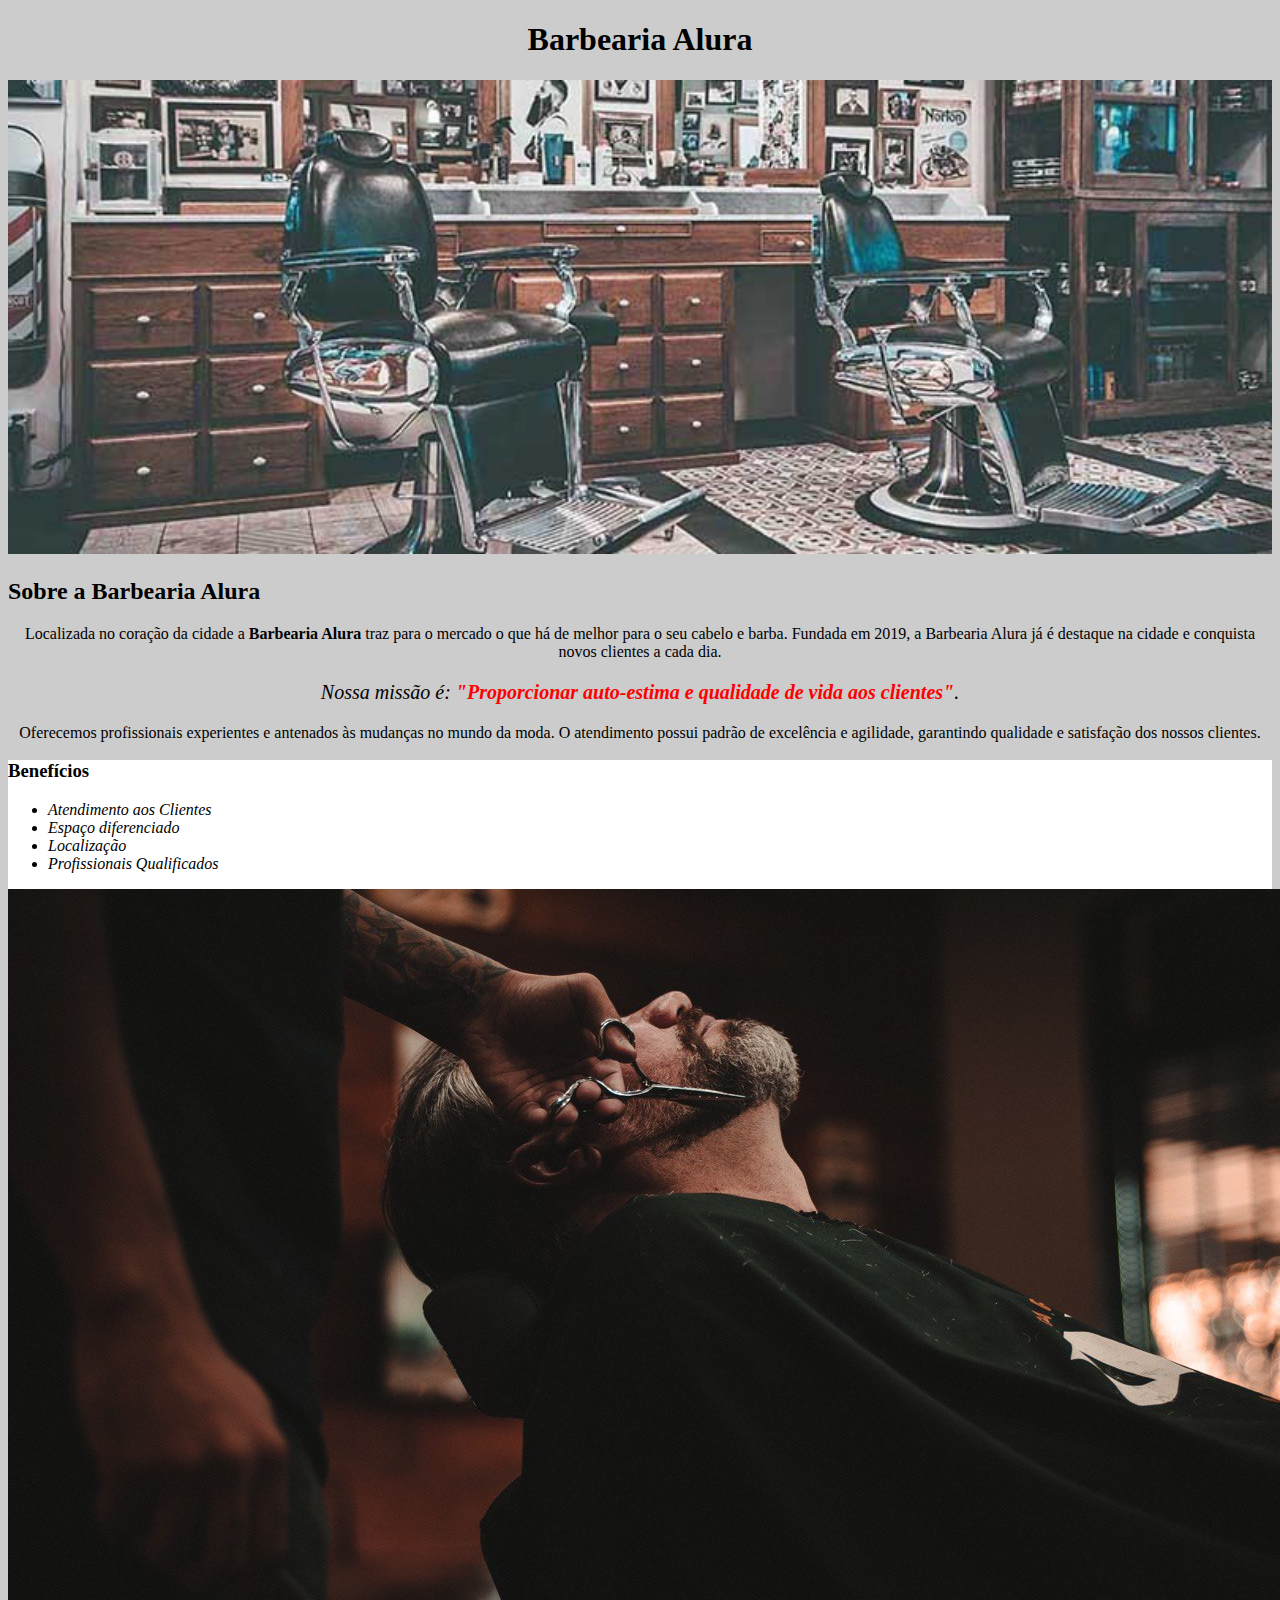
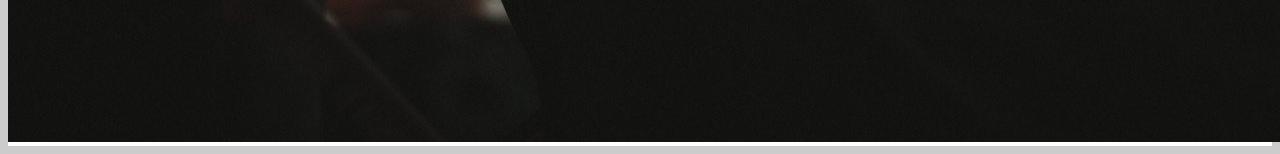
<file: index.html>
<!DOCTYPE html>
<html lang="pt-br">
	<head>
		<meta charset="UTF-8">
		<title>Barbearia Alura</title>
		<link rel="stylesheet" href="style.css">
	</head>

	<body>
        <header>
            <h1 class="titulo-principal">Barbearia Alura</h1>
        </header>
		<img id="banner" src="banner.jpg">
		<div class="principal">
			<h2 class="titulo-centralizado">Sobre a Barbearia Alura</h2>
	 
			<p>Localizada no coração da cidade a <strong>Barbearia Alura</strong> traz para o mercado o que há de melhor para o seu cabelo e barba. Fundada em 2019, a Barbearia Alura já é destaque na cidade e conquista novos clientes a cada dia.</p>

			<p id="missao"><em>Nossa missão é: <strong>"Proporcionar auto-estima e qualidade de vida aos clientes"</strong>.</em></p>

			<p>Oferecemos profissionais experientes e antenados às mudanças no mundo da moda. O atendimento possui padrão de excelência e agilidade, garantindo qualidade e satisfação dos nossos clientes.</p>
		</div>

		<div class="beneficios">
			<h3 class="titulo-centralizado">Benefícios</h3>

			<ul>
				<li class="itens">Atendimento aos Clientes</li>
				<li class="itens">Espaço diferenciado</li>
				<li class="itens">Localização</li>
				<li class="itens">Profissionais Qualificados</li>
			</ul>

			<img src="beneficios.jpg" class="imagembeneficios">
		</div>
	</body>
</html>
</file>
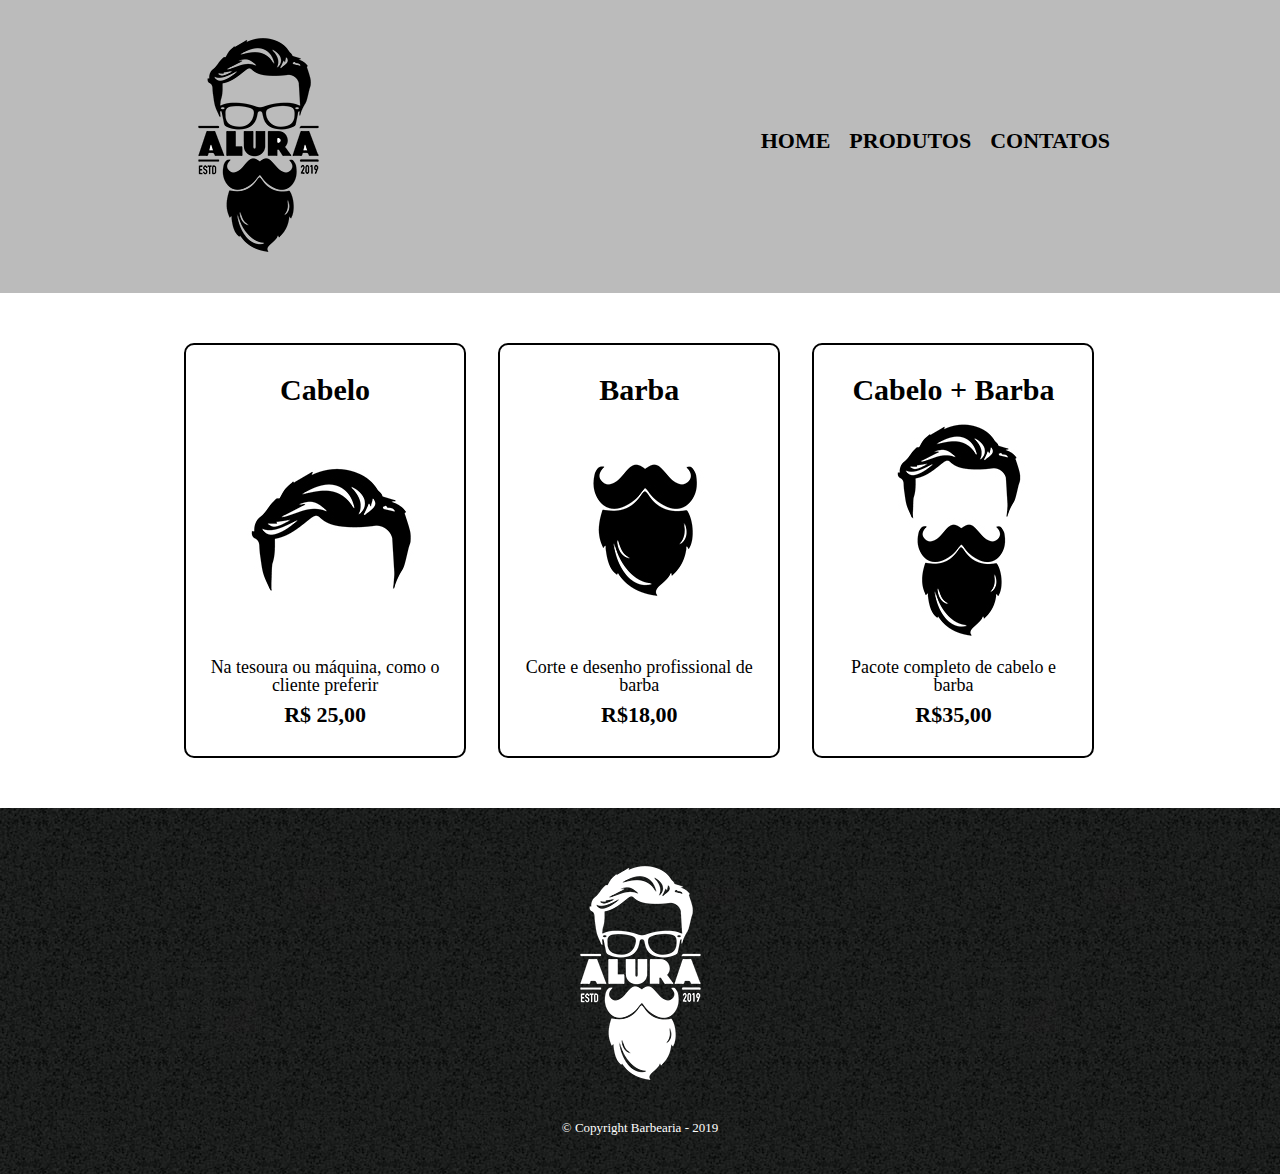
<file: produtos.html>
<!DOCTYPE html>
<html>
    <head>
        <meta charset="UTF-8">
        <title> Produtos - Barbearia Alura > </title>
        <link rel="stylesheet" href="reset.css">
        <link rel="stylesheet" href="produtos.css">
    </head>
    <body>
        <header>
            <div class="caixa">
                <h1><img src="logo.png"></h1>
                
                <nav>
                    <ul>
                        <li><a href="index.html">Home</a></li>
                        <li><a href="produtos.html">Produtos</a></li>
                        <li><a href="contatos.html">Contatos</a></li>
                    </ul>
                </nav>
            </div>
        </header>

        <main>
            <ul class="produtos">
            <li>
                <h2>Cabelo</h2>
                <img src="cabelo.jpg">
                <p class="produto-descricao">Na tesoura ou máquina, como o cliente preferir</p>
                <p class="produto-preco">R$ 25,00</p>
            </li>
            <li>
                <h2>Barba</h2>
                <img src="barba.jpg">
                <p class="produto-descricao">Corte e desenho profissional de barba</p>
                <p class="produto-preco">R$18,00</p>
            </li>
            <li>
                <h2>Cabelo + Barba</h2>
                <img src="cabelo+barba.jpg">
                <p class="produto-descricao">Pacote completo de cabelo e barba</p>
                <p class="produto-preco">R$35,00</p>
            </li>
            </ul>
        </main>

        <footer>
            <img src="logo-branco.png">
            <p class="copyright">&copy; Copyright Barbearia - 2019</p>
        </footer>

    </body>
</html>
</file>
<file: style.css>
body{
    background: #CCCCCC
    }
#banner{
    width: 100%
}    
h1{
    text-align: center
}    
p{
    text-align: center
    }      
#missao{
    font-size: 20px
}
em strong{
    color: red;
}
.itens {
    font-style: italic
}
.beneficios{
    background: #FFFFFF
}
</file>
<file: produtos.css>
header {
    background: #BBBBBB;
    padding: 20px 0;
}

.caixa {
    position: relative;
    width: 940px;
    margin: 0 auto;
}

nav {
    position: absolute;
    top: 110px;
    right: 0;
}

nav li {
    display: inline;
    margin: 0 0 0 15px;
}

nav a {
    text-transform: uppercase;
    color: #000000;
    font-weight: bold;
    font-size: 22px;
    text-decoration: none;
}

nav a:hover{
    color: #C78C19;
    text-decoration: underline;
}

.produtos {
    width: 940px;
    margin: 0 auto;
    padding: 50px 0;

}
.produtos li {
    display: inline-block;
    text-align: center;
    width: 30%;
    vertical-align: top;
    margin: 0 1.5%;
    padding: 30px 20px;
    box-sizing: border-box;
    border:2px solid black;
    border-radius: 10px;
}

.produtos li:hover{
    border-color:#C78C19
}


.produtos li:active{
    border-color:#19c719
}

.produtos li:hover h2{
    font-size: 34px;
}

.produtos h2 {
    font-size: 30px;
    font-weight: bold;    
}
.produto-descricao{
    font-size: 18px;
}
.produto-preco{
    font-size: 22px;
    font-weight: bold;
    margin-top:10px;
}

footer{
    text-align: center;
    background:url("bg.jpg");
    padding: 40px 0;
}

.copyright{
    color:#FFFFFF;
    font-size: 13px;
    margin-top: 20px;


}
</file>
